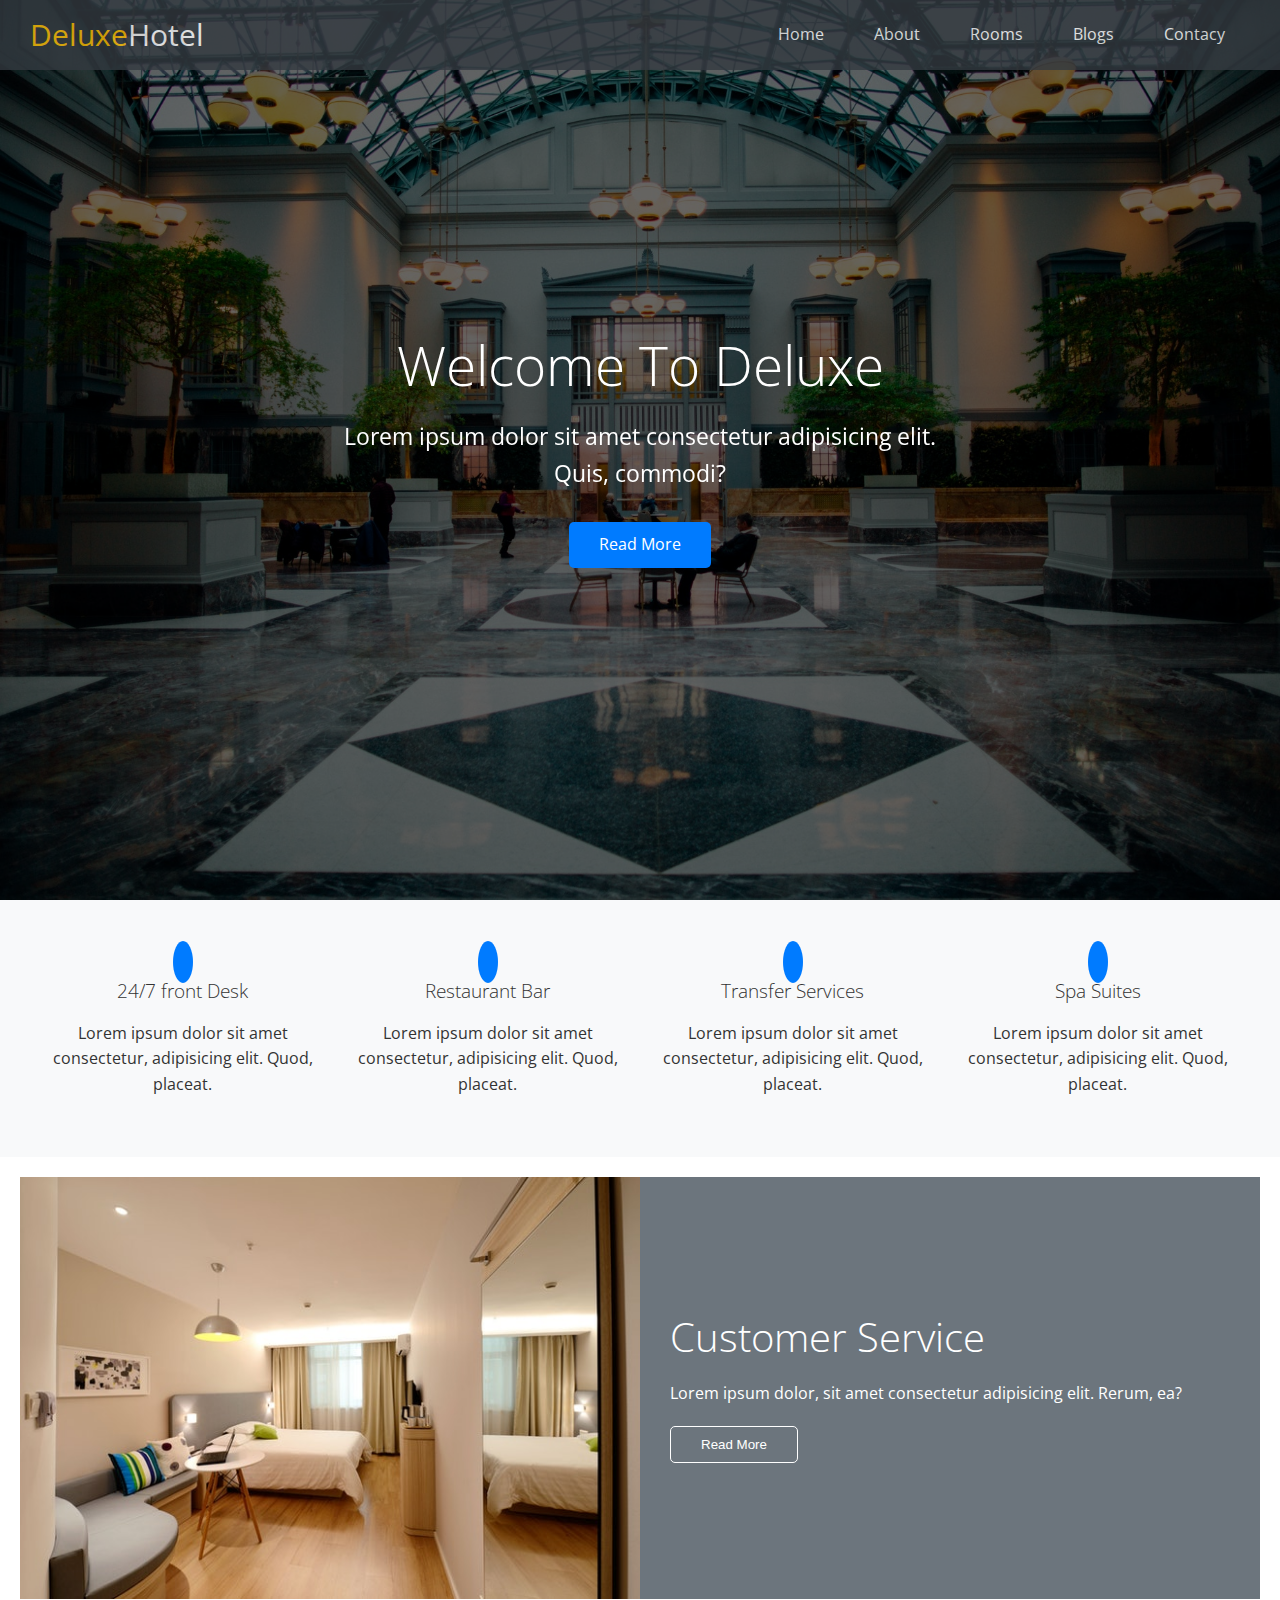
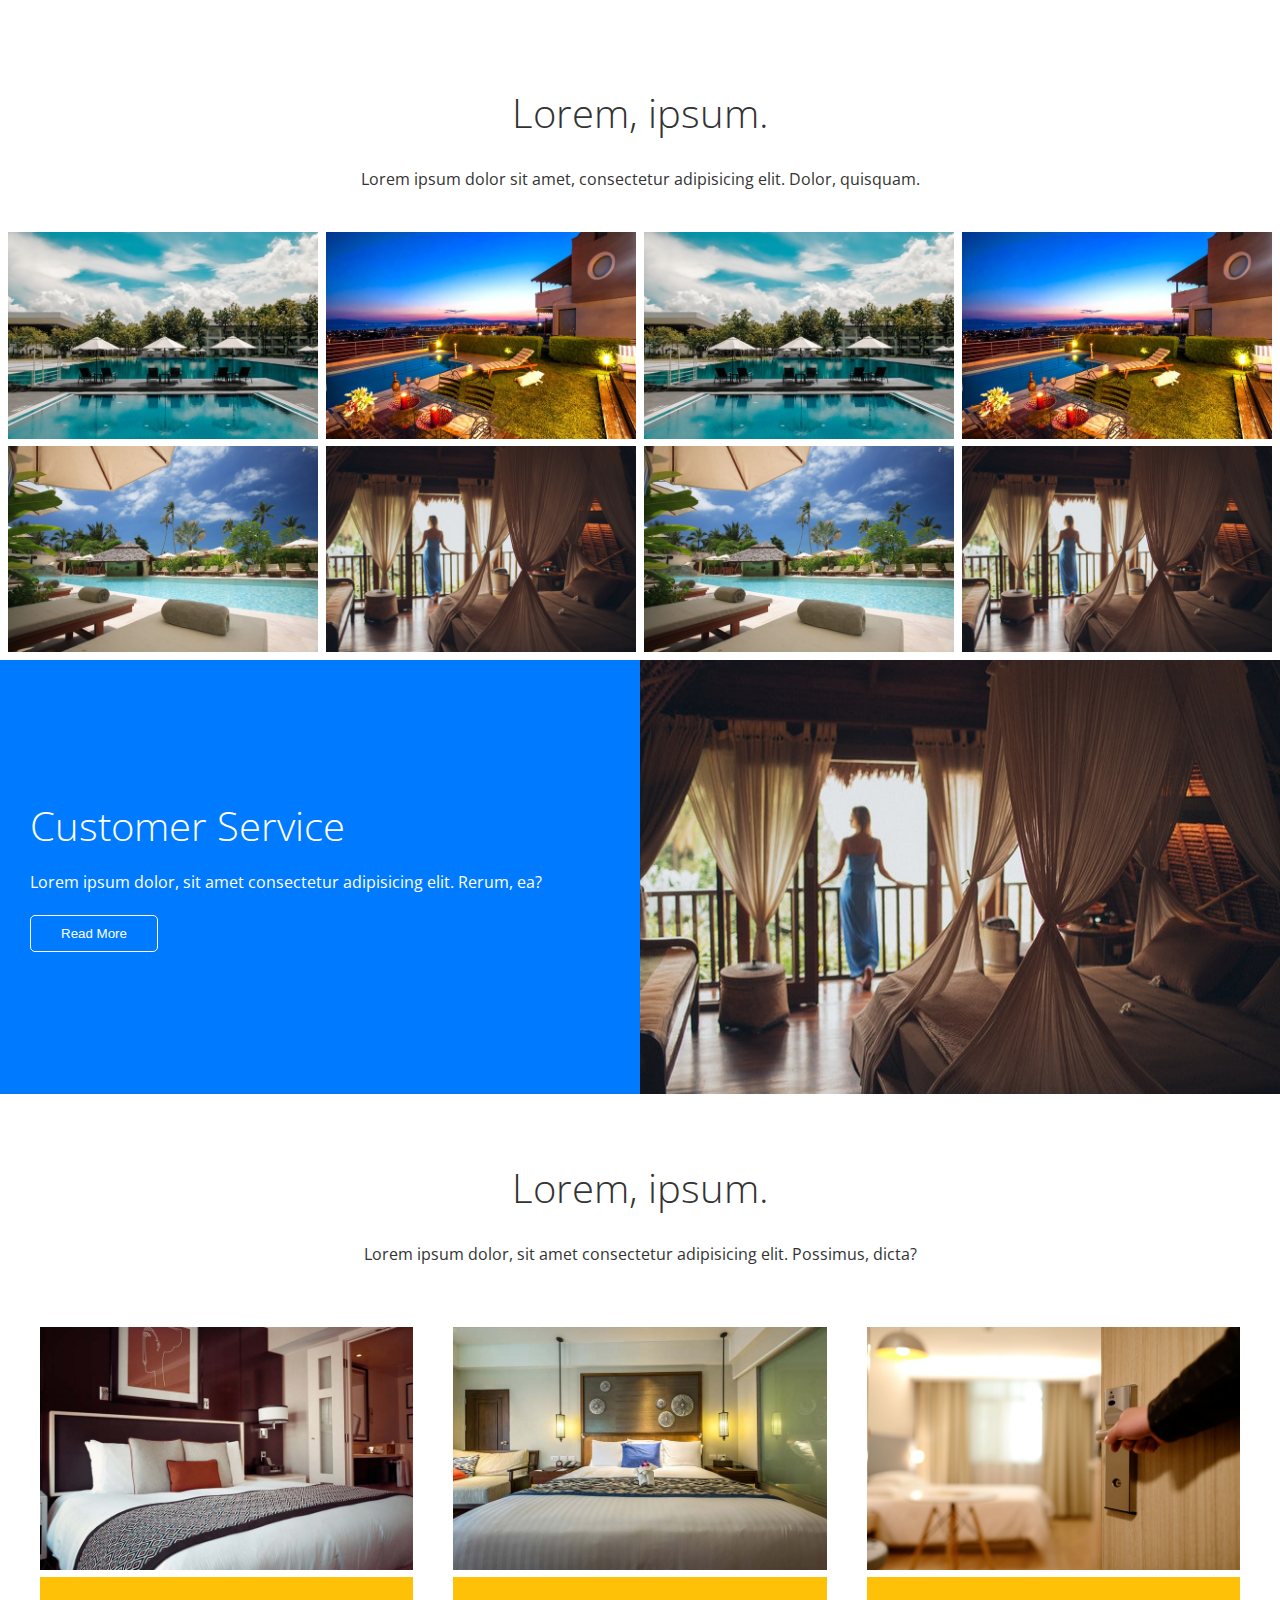
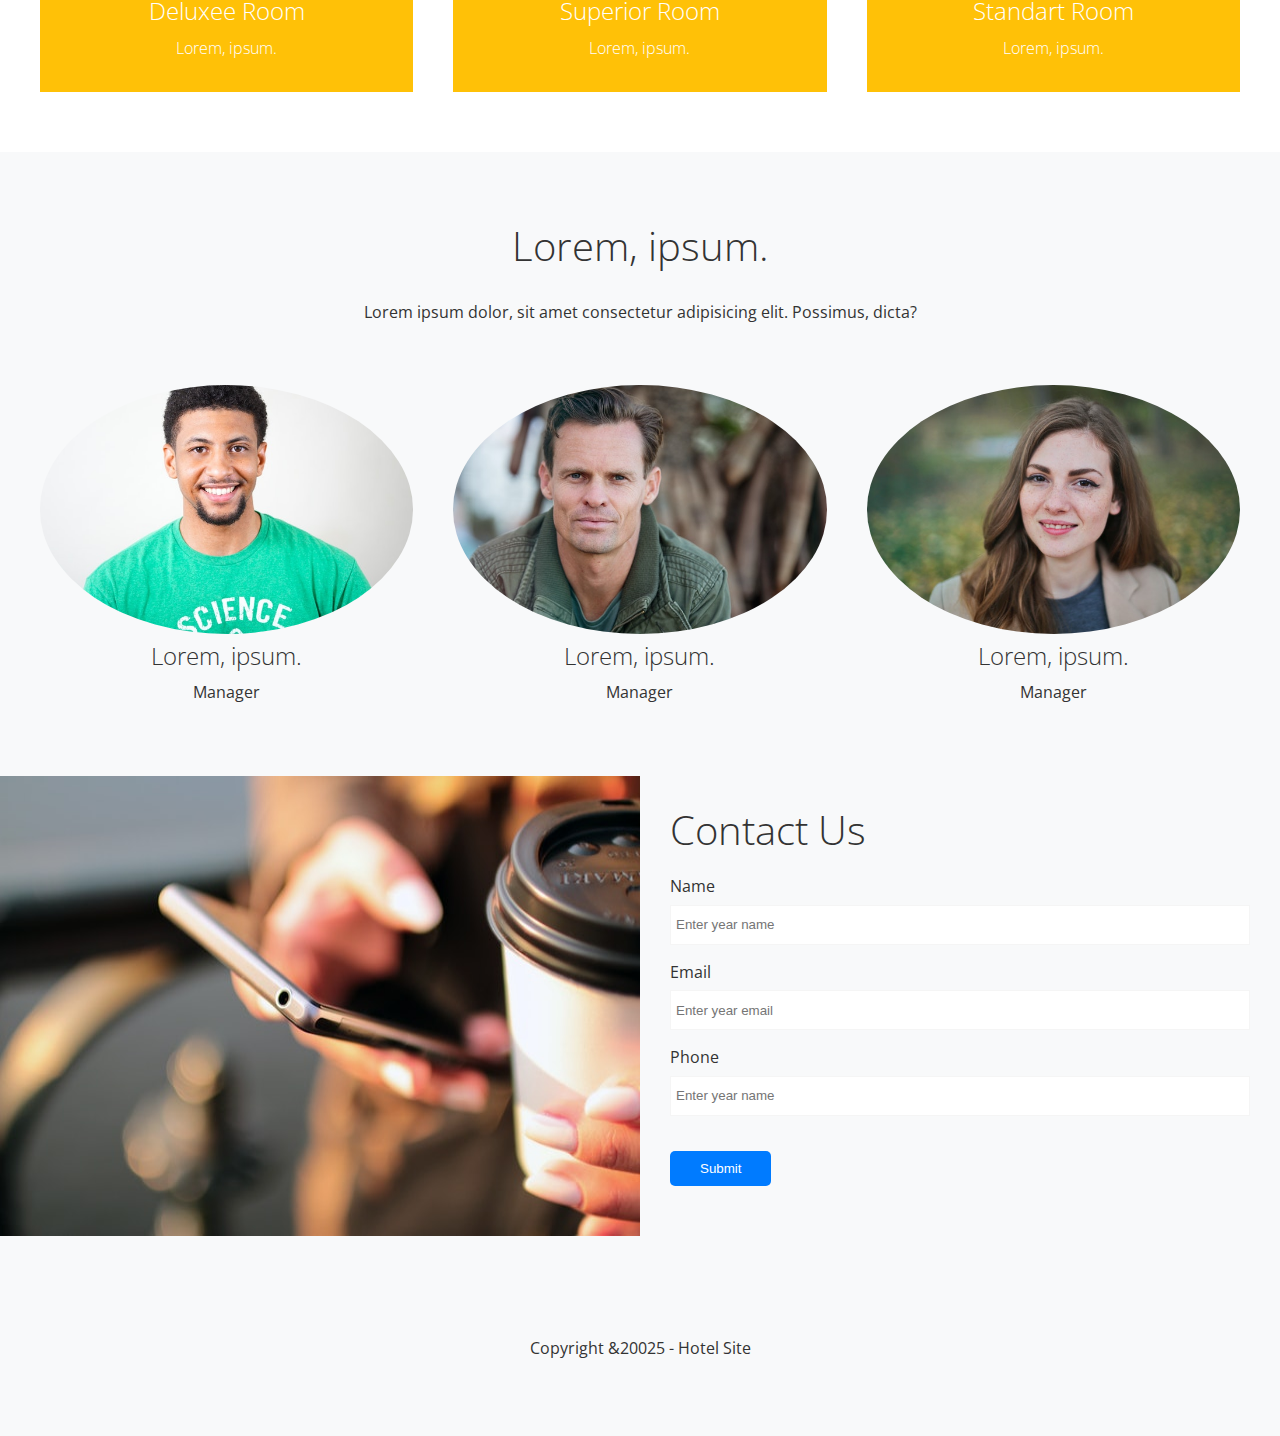
<file: index.html>
<!DOCTYPE html>
<html lang="en">
<head>
    <meta charset="UTF-8">
    <meta http-equiv="X-UA-Compatible" content="IE=edge">
    <meta name="viewport" content="width=device-width, initial-scale=1.0">
    <link rel="stylesheet" href="https://cdnjs.cloudflare.com/ajax/libs/font-awesome/5.13.0/css/all.min.css"
        integrity="sha512-L7MWcK7FNPcwNqnLdZq86lTHYLdQqZaz5YcAgE+5cnGmlw8JT03QB2+oxL100UeB6RlzZLUxCGSS4/++mNZdxw=="
        crossorigin="anonymous" referrerpolicy="no-referrer" />
    <link rel="stylesheet" href="css/style.css">
    <link rel="stylesheet" href="css/utlis.css">
    <title>Document</title>
</head>
<body>
    <!-- navbar -->
   <header id="home" class="main-header">
        <div class="navbar">
            <h1 class="brand">
                <i class="fas fa-hotel"></i>
                <span>Deluxe</span>Hotel
            </h1>
            <nav>
                <ul>
                    <li><a href="#home">Home</a></li>
                    <li><a href="#about">About</a></li>
                    <li><a href="#rooms">Rooms</a></li>
                    <li><a href="blogs.html">Blogs</a></li>
                    <li><a href="#contact">Contacy</a></li>
                </ul>
            </nav>
        </div>
        <div class="content">
            <h1>Welcome To Deluxe</h1>
            <p>Lorem ipsum dolor sit amet consectetur adipisicing elit. Quis, commodi?</p>
                <a href="" class="btn btn-primary">
                    <i class="fas fa-chevron-right"></i>        
                    Read More</a>
            
        </div>
   </header>
    <!-- services -->
   <main>
    <section id="services" class="icons bg-light">
          <div class="flex-items">
            <div>
                <i class="fas fa-concierge-bell fa-2x"></i>
                <div>
                    <h3>24/7 front Desk</h3>
                    <p>Lorem ipsum dolor sit amet consectetur,
                         adipisicing elit. Quod, placeat.</p>
                </div>
            </div>
            <div>
                <i class="fas fa-utensils fa-2x"></i>
                <div>
                    <h3>Restaurant Bar</h3>
                    <p>Lorem ipsum dolor sit amet consectetur,
                        adipisicing elit. Quod, placeat.</p>
                </div>
            </div>
            <div>
                <i class="fas fa-bus fa-2x"></i>
                <div>
                    <h3>Transfer Services</h3>
                    <p>Lorem ipsum dolor sit amet consectetur,
                        adipisicing elit. Quod, placeat.</p>
                </div>
            </div>
            <div>
                <i class="fas fa-spa fa-2x"></i>
                <div>
                    <h3>Spa Suites</h3>
                    <p>Lorem ipsum dolor sit amet consectetur,
                        adipisicing elit. Quod, placeat.</p>
                </div>
            </div>
          </div>
    </section>
   </main>
   <!-- about -->
   <section id="about" class="flex-columns section-padding">
    <div class="row">
        <div class="column">
            <div class="column-1">
                  <img src="img/about1.jpeg" alt="">
            </div>
        </div>
        <div class="column">
            <div class="column-2 bg-secondary">
                 <h2>Customer Service</h2>
                 <p>Lorem ipsum dolor, sit amet consectetur 
                    adipisicing elit. Rerum, ea?</p>
                    <button class="btn btn-outline">Read More</button>
            </div>
        </div>
    </div>
   </section>
   <!-- gallery -->
   <section id="gallery" class="gallery flex-grid">
    <header class="section-header">
        <h2>Lorem, ipsum.</h2>
        <p>Lorem ipsum dolor sit amet, consectetur 
            adipisicing elit. Dolor, quisquam.</p>

    </header>
    <div class="row">
        <div class="column">
            <img src="img/1.jpeg" alt="">
            <img src="img/2.jpeg" alt="">
        </div>
        <div class="column">
            <img src="img/3.jpeg" alt="">
            <img src="img/4.jpeg" alt="">
        </div>
        <div class="column">
            <img src="img/1.jpeg" alt="">
            <img src="img/2.jpeg" alt="">
        </div>
        <div class="column">
            <img src="img/3.jpeg" alt="">
            <img src="img/4.jpeg" alt="">
        </div>
    </div>
   </section>
    <!-- about -->
    <section id="about" class="flex-columns flex-reverse">
        <div class="row">
            <div class="column">
                <div class="column-1">
                    <img src="img/about2.jpeg" alt="">
                </div>
            </div>
            <div class="column">
                <div class="column-2 bg-primary">
                    <h2>Customer Service</h2>
                    <p>Lorem ipsum dolor, sit amet consectetur
                        adipisicing elit. Rerum, ea?</p>
                    <button class="btn btn-outline">Read More</button>
                </div>
            </div>
        </div>
    </section>
    <!-- rooms -->
    <section id="rooms" class="rooms section-padding">
        <header class="section-header">
            <h2>Lorem, ipsum.</h2>
            <p>Lorem ipsum dolor, sit amet consectetur 
                adipisicing elit. Possimus, dicta?</p>
        </header>
    
        <div class="flex-items">
            <div class="card">
                <img src="img/room1.jpeg" alt="">
                <div class="card-body bg-warning">
                    <h2>Deluxee Room</h2>
                    <p>Lorem, ipsum.</p>
                </div>
            </div>
            <div class="card">
                <img src="img/room2.jpeg" alt="">
                <div class="card-body bg-warning">
                    <h2>Superior Room</h2>
                    <p>Lorem, ipsum.</p>
                </div>
            </div>
            <div class="card">
                <img src="img/room3.jpeg" alt="">
                <div class="card-body bg-warning">
                    <h2>Standart Room</h2>
                    <p>Lorem, ipsum.</p>
                </div>
            </div>
        </div>
    </section>
    <!-- teams -->
    <section id="teams" class="teams section-padding bg-light">
                <header class="section-header">
                    <h2>Lorem, ipsum.</h2>
                    <p>Lorem ipsum dolor, sit amet consectetur
                        adipisicing elit. Possimus, dicta?</p>
                </header>
                <div class="flex-items">
                    <div>
                        <img src="img/p1.jpeg" alt="">
                        <h2>Lorem, ipsum.</h2>
                        <p>Manager</p>
                    </div>
                    <div>
                        <img src="img/p2.jpeg" alt="">
                        <h2>Lorem, ipsum.</h2>
                        <p>Manager</p>
                    </div>
                    <div>
                        <img src="img/p3.jpeg" alt="">
                        <h2>Lorem, ipsum.</h2>
                        <p>Manager</p>
                    </div>
                </div>
    </section>
    <!-- contact -->
    <section id="contact" class="contact flex-columns">
        <div class="row">
            <div class="column">
                <div class="column-1">
                    <img src="img/contact.jpeg" alt="">
                </div>
                </div>
                <div class="column">
                    <div class="column-2 bg-light">
                        <h2>Contact Us</h2>
                        <form action="" class="contact-form">
                             <div class="form-control">
                                <label for="name">Name</label>
                                <input type="text" name="" id="name" placeholder="Enter year name">
                             </div>
                            <div class="form-control">
                                <label for="email">Email</label>
                                <input type="email" name="" id="email" placeholder="Enter year email">
                            </div>
                            <div class="form-control">
                                <label for="phone">Phone</label>
                                <input type="tel:+994559759329" name="" id="phone" placeholder="Enter year name">
                            </div>
                            <button type="submit" class="btn btn-primary">Submit</button>
                        </form>
                    </div>
            </div>
        
    </section>
    <!-- footer -->
    <footer class="footer bg-light">
        <div class="social">
            <a href="#"><i class="fab fa-facebook fa-2x"></i></a>
            <a href="#"><i class="fab fa-twitter fa-2x"></i></a>
            <a href="#"><i class="fab fa-youtube fa-2x"></i></a>
            <a href="#"><i class="fab fa-instagram fa-2x"></i></a>
        </div>
        <p>Copyright &20025 - Hotel Site</p>
    </footer>
</body>
</html>
</file>
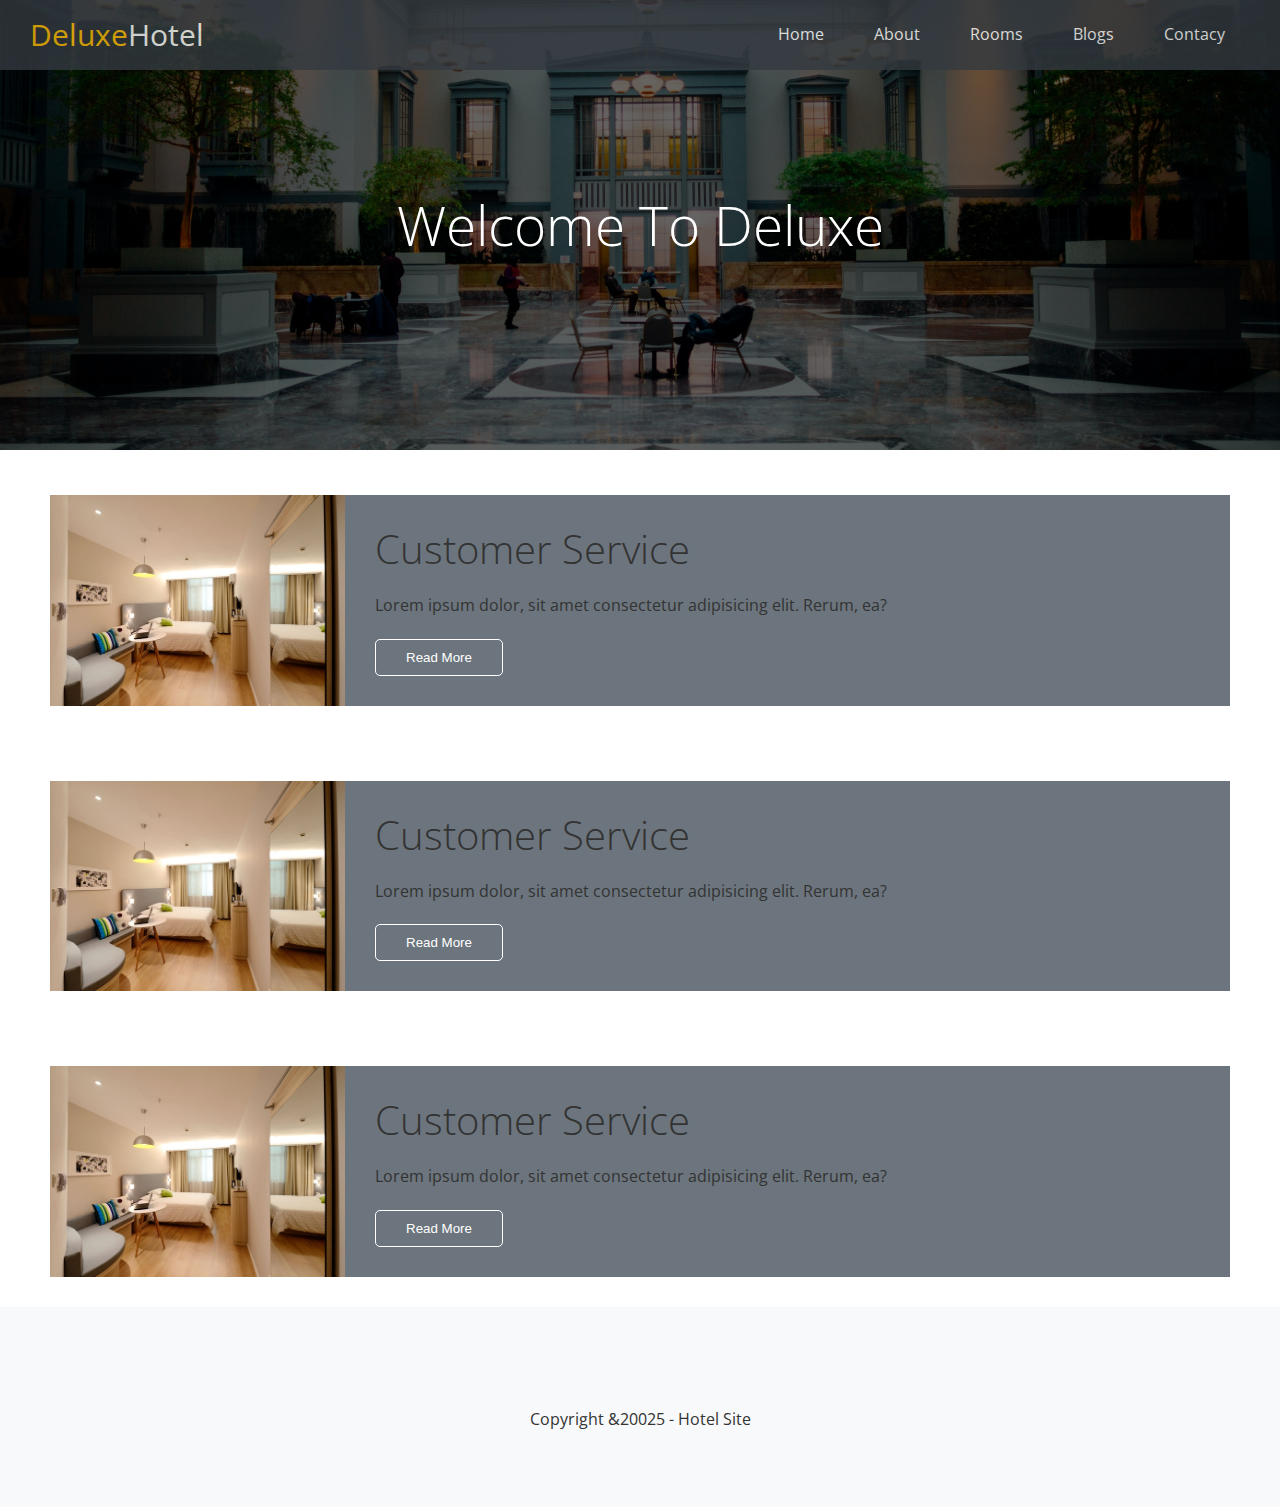
<file: blogs.html>
<!DOCTYPE html>
<html lang="en">

<head>
    <meta charset="UTF-8">
    <meta http-equiv="X-UA-Compatible" content="IE=edge">
    <meta name="viewport" content="width=device-width, initial-scale=1.0">
    <link rel="stylesheet" href="https://cdnjs.cloudflare.com/ajax/libs/font-awesome/5.13.0/css/all.min.css"
        integrity="sha512-L7MWcK7FNPcwNqnLdZq86lTHYLdQqZaz5YcAgE+5cnGmlw8JT03QB2+oxL100UeB6RlzZLUxCGSS4/++mNZdxw=="
        crossorigin="anonymous" referrerpolicy="no-referrer" />
    <link rel="stylesheet" href="css/style.css">
    <link rel="stylesheet" href="css/utlis.css">
    <title>Document</title>
</head>

<body>
    <!-- navbar -->
    <header id="home" class="main-header blog" >
        <div class="navbar">
            <h1 class="brand">
                <i class="fas fa-hotel"></i>
                <span>Deluxe</span>Hotel
            </h1>
            <nav>
                <ul>
                    <li><a href="index.html">Home</a></li>
                    <li><a href="#about">About</a></li>
                    <li><a href="#rooms">Rooms</a></li>
                    <li><a href="blogs.html">Blogs</a></li>
                    <li><a href="#contacy">Contacy</a></li>
                </ul>
            </nav>
        </div>
        <div class="content">
            <h1>Welcome To Deluxe</h1>
        </div>
    </header>
    <main>
        <!-- articles -->
        <section class="articles">
            <article class="article flex-columns">
                <div class="row">
                    <div class="column">
                        <div class="column-1">
                            <img src="img/about1.jpeg" alt="">
                        </div>
                    </div>
                    <div class="column">
                        <div class="column-2 bg-secondary">
                            <h2>Customer Service</h2>
                            <p>Lorem ipsum dolor, sit amet consectetur
                                adipisicing elit. Rerum, ea?</p>
                            <button class="btn btn-outline">Read More</button>
                        </div>
                    </div>
                </div>
            </article>
            <article class="article flex-columns">
                <div class="row">
                    <div class="column">
                        <div class="column-1">
                            <img src="img/about1.jpeg" alt="">
                        </div>
                    </div>
                    <div class="column">
                        <div class="column-2 bg-secondary">
                            <h2>Customer Service</h2>
                            <p>Lorem ipsum dolor, sit amet consectetur
                                adipisicing elit. Rerum, ea?</p>
                            <button class="btn btn-outline">Read More</button>
                        </div>
                    </div>
                </div>
            </article>
            <article class="article flex-columns">
                <div class="row">
                    <div class="column">
                        <div class="column-1">
                            <img src="img/about1.jpeg" alt="">
                        </div>
                    </div>
                    <div class="column">
                        <div class="column-2 bg-secondary">
                            <h2>Customer Service</h2>
                            <p>Lorem ipsum dolor, sit amet consectetur
                                adipisicing elit. Rerum, ea?</p>
                            <button class="btn btn-outline">Read More</button>
                        </div>
                    </div>
                </div>
            </article>
            
        </section>
        <!-- about -->
       
    </main>
    <!-- footer -->
    <footer class="footer bg-light">
        <div class="social">
            <a href="#"><i class="fab fa-facebook fa-2x"></i></a>
            <a href="#"><i class="fab fa-twitter fa-2x"></i></a>
            <a href="#"><i class="fab fa-youtube fa-2x"></i></a>
            <a href="#"><i class="fab fa-instagram fa-2x"></i></a>
        </div>
        <p>Copyright &20025 - Hotel Site</p>
    </footer>
</body>

</html>
</file>
<file: css/style.css>
@import url('https://fonts.googleapis.com/css2?family=Open+Sans:ital,wght@0,300;0,700;1,300&display=swap');
*{
    box-sizing: border-box;
    padding: 0;
    margin: 0;
}
html{
    font-size: 10px;
    scroll-behavior: smooth;
}
body{
    font-family: 'Open Sans',sans-serif;
    font-size: 1.6rem;
    background-color: #fff;
    color: #333;
    line-height: 1.6;
}
ul {
    list-style: none;
}
a{
    color: #333;
    text-decoration: none;
}
h1,h2{
    font-weight: 300;
    line-height: 1.2;
}
p{
    margin: 1rem 0;
}
img{
    width: 100%;
}
.text-center{
    text-align: center;
}
/* navbar */
.navbar{
    display: flex;
    align-items: center;
    justify-content: space-between;
    background-color: var(--dark);
    opacity: 0.8;
    color: #fff;
    position: fixed;
    top: 0;;
    width: 100%;
    height: 70px;
    padding: 0 3rem;
}
.navbar a{
    color: #fff;
    padding: 1rem 2rem;
    margin: 0 .5rem;

}
.navbar a:hover{
    border-bottom: 2px solid var(--warning);
}
.navbar ul{
    display: flex;
}
.navbar .brand{
    font-weight: 400;
}
.navbar h1{
    font-size: 3rem;
}
.navbar span{
    color: var(--warning);
}
/* header */
.main-header{
    background-image: url('../img/bg-1.jpeg');
    background-repeat: no-repeat;
    background-size: cover;
    background-position: center;
    height: 100vh;
    color:#fff;
    position: relative;
}
.main-header.blog{
    background-image: url('../img/bg-1.jpeg');
    height: 50vh;
}
.main-header .content{
    display: flex;
    flex-direction: column;
    align-items: center;
    justify-content: center;
    text-align: center;
    height: 100%;
}
.main-header::before{
    content: '';
    position: absolute;
    top: 0;
    left: 0;
    width: 100%;
    height: 100%;
    background: rgba(0, 0, 0, 0.6);
}
.main-header *{
    z-index: 5;
}
.main-header .content h1{
    font-size: 5.5rem;

}
.main-header .content p{
    font-size: 2.3rem;
    max-width: 60rem;
    margin: 2rem 0 3rem;
}
/* icons */
.icons{
    padding: 30px;
}
.icons h3{
    font-weight: 300;
    margin-bottom: 15px;
}
.icons i{
    background-color: var(--primary);
    color: #fff;
    padding: 1rem;
    border-radius: 50%;
    margin-bottom: 1.5rem;
}
/* about */
#about{
    color: #fff;
}
.flex-columns h2 {
    font-size: 4rem;
    font-weight: 300;
}

.flex-columns p {
    margin: 2rem 0;
}
/* gallery */
.gallery img:hover{
    opacity: 0.8;
    cursor: pointer;
}
/* cards */
.card{
    color: #fff;
    font-weight: 300;
}
.card-body{
    padding: 2rem;
}
/* teams */
.teams img{
    border-radius: 50%;
}
.teams img:hover{
    opacity: 0.7;
}
/* contact */
.contact-form{
    width: 100%;
    padding: 2rem 0;
}
.contact-form label{
    display: block;
    margin-bottom: .5rem;
}
.contact-form .form-control{
    margin-bottom: 1.5rem;
}
.contact-form input{
    width: 100%;
    padding: 5px;
    height: 40px;
    border: 1px solid #f5f5f5;
}
.contact-form .btn{
    
    margin-top: 20px;
}
.contact h2{
    font-size: 4rem;
}
/* footer */
.footer{
    display: flex;
    flex-direction: column;
    justify-content: center;
    align-items: center;
    text-align: center;
    height: 200px;

}
.footer a{
    color: var(--danger);
}
footer a:hover{
    opacity: 0.7;
}
.footer .social a{
    margin-right: 10px;
}
/* article */
.article{
    padding: 3rem 5rem;
}
.article{
    margin-top: 1.5rem;
}
/* mobile */
@media (max-width:760px) {
    *{
        box-sizing: border-box;
    }
    html{
        font-size: 8px;
    }
    .navbar{
        flex-direction: column;
        height: 120px;
        padding: 20px;
    }
    .navbar a{
        padding: 10px;
        margin: 0 3px;
    }
    .teams img{
        width: 790;
    }
}
</file>
<file: css/utlis.css>
:root{
    --white:#fff;
    --primary:#007bff;
    --secondary:#6c757d;
    --success:#28a745;
    --danger:#dc3545;
    --warning:#ffc107;
    --info:#17a2b8;
    --dark:#343a40;
    --light:#f8f9fa;
}
.text-primary{
    color: var(--primary);
}
.text-secondary {
    color: var(--secondary);
}
.text-success {
    color: var(--success);
}
.text-warning {
    color: var(--warning);
}

.text-danger {
    color: var(--danger);
}

.text-info {
    color: var(--info);
}
.text-dark {
    color: var(--dark);
}

.text-light {
    color: var(--light);
}
/* bg-colors */
.bg-primary{
    background-color: var(--primary);
}
.bg-secondary {
    background-color: var(--secondary);
}
.bg-success {
    background-color: var(--success);
}
.bg-danger{
    background-color: var(--danger);
}
.bg-warning {
    background-color: var(--warning);
}
.bg-info {
    background-color: var(--info);
}
.bg-dark {
    background-color: var(--dark);
}
.bg-light {
    background-color: var(--light);
}
/* buttons */
.btn{
    cursor: pointer;
    display: inline-block;
    padding: 10px 30px;
    border: none;
    border-radius: 5px;
}
.btn:hover{
    opacity: 0.9;
}
.btn-primary{
    color: var(--white);
    background-color: var(--primary);
}
.btn-secondary {
    color: var(--white);
    background-color: var(--secondary);
}

.btn-success {
    color: var(--white);
    background-color: var(--success);
}

.btn-danger {
    color: var(--white);
    background-color: var(--danger);
}

.btn-warning {
    color: var(--white);
    background-color: var(--warning);
}

.btn-info {
    color: var(--white);
    background-color: var(--info);
}

.btn-dark {
    color: var(--white);
    background-color: var(--dark);
}

.btn-light {
    color: var(--white);
    background-color: var(--light);
}
.btn-outline-primary{
    background: transparent;
    border: 1px solid var(--primary );
    color: var(--dark);
}
.btn-outline {
    background: transparent;
    border: 1px solid var(--white);
    color: var(--white);
}
/* flex-items */
.flex-items{
    display: flex;
    justify-content: center;
    text-align: center;
    height: 100%;
}
.flex-items > div{
    padding: 20px;
    flex-basis: 100%;
}
/* flex colums */
.flex-columns.flex-reverse .row{
    flex-direction: row-reverse;
}
.flex-columns .row{
   display: flex;
   flex-direction: row;
   flex-wrap: wrap;
   width: 100%;
}
.flex-columns .column{
    flex: 1;
}
.flex-columns.article .column:nth-child(add){
  flex: 2;
}
.flex-columns.article .column:nth-child(even) {
    flex: 3;
}
.flex-columns .column .column-1,
.flex-columns .column .column-2{
    height: 100%;
}
.flex-columns .column-2{
    display: flex;
    flex-direction: column;
    justify-content: center;
    align-items: flex-start;
    padding: 3rem;
}
.flex-columns img{
    width: 100%;
    height: 100%;
}

/* flex-grid */
.flex-grid .row{
    display: flex;
    flex-wrap: wrap;
    padding: 0 .4rem;
}
.flex-grid .column{
    flex: 25%;
    padding: 0 .4rem;
}
/* section */
.section-header{
    display: flex;
    flex-direction: column;
    align-items: center;
    justify-content: center;
    text-align: center;
    padding: 3rem;
}
.section-header h2{
    font-size: 4rem;
    margin: 2rem 0;
}
.section-padding{
    padding: 2rem 2rem 4rem;
}
@media (max-width:760px) {
    .flex-items{
        flex-direction: column;
    }
        .flex-columns .column {
            flex: 100% !important;
        }
                .flex-items>div {
                    padding: 10px;
                    
                }
                                .flex-grid .column {
                                    flex: 50%;
                                    padding: 0 .4rem;
                                }
}
</file>
